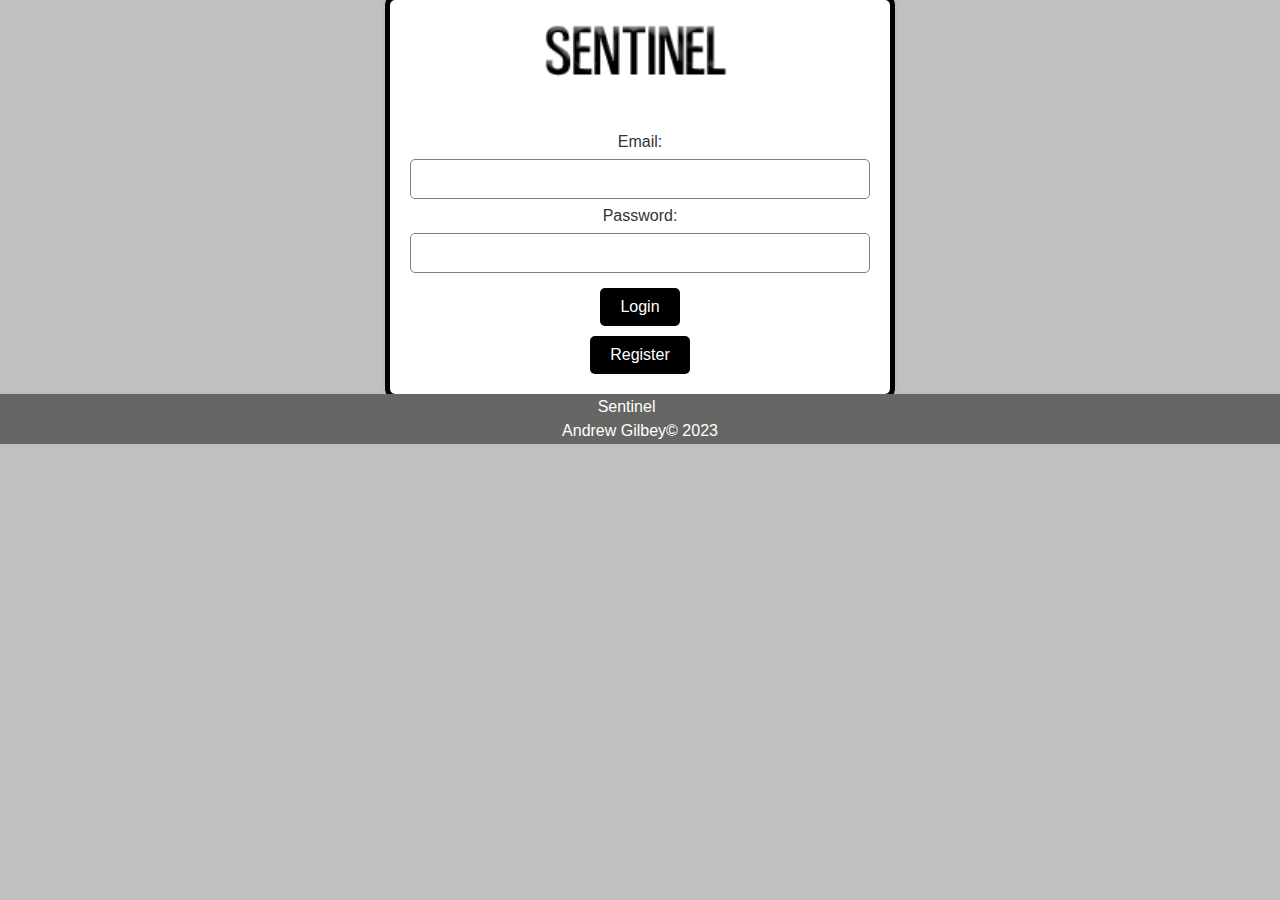
<file: Sentinel/index.html>
<!DOCTYPE html>
<html lang="en">
<head>
	<meta charset="utf-8">
	<title>Login Page</title>
	<link rel="stylesheet" type="text/css" href="style\style.css">
</head>
<body>
	<div class="container">
		<div class="form">
			<img src="images/sent-logo.png" alt="Sentinel" width="200">
            <br><br>
			<label for="email">Email:</label>
			<input type="text" id="email" name="email">
			<label for="password">Password:</label>
			<input type="password" id="password" name="password">
			<button type="submit">Login</button>
			<a href="signup.php"><button type="submit">Register</button></a>
		</div>
	</div>
	<div class="footer">
		<p> &nbsp;&nbsp;&nbsp;&nbsp;&nbsp;&nbsp;&nbsp;&nbsp;Sentinel <br> Andrew Gilbey© 2023 </p>
	</div>
</body>
</html>
</file>
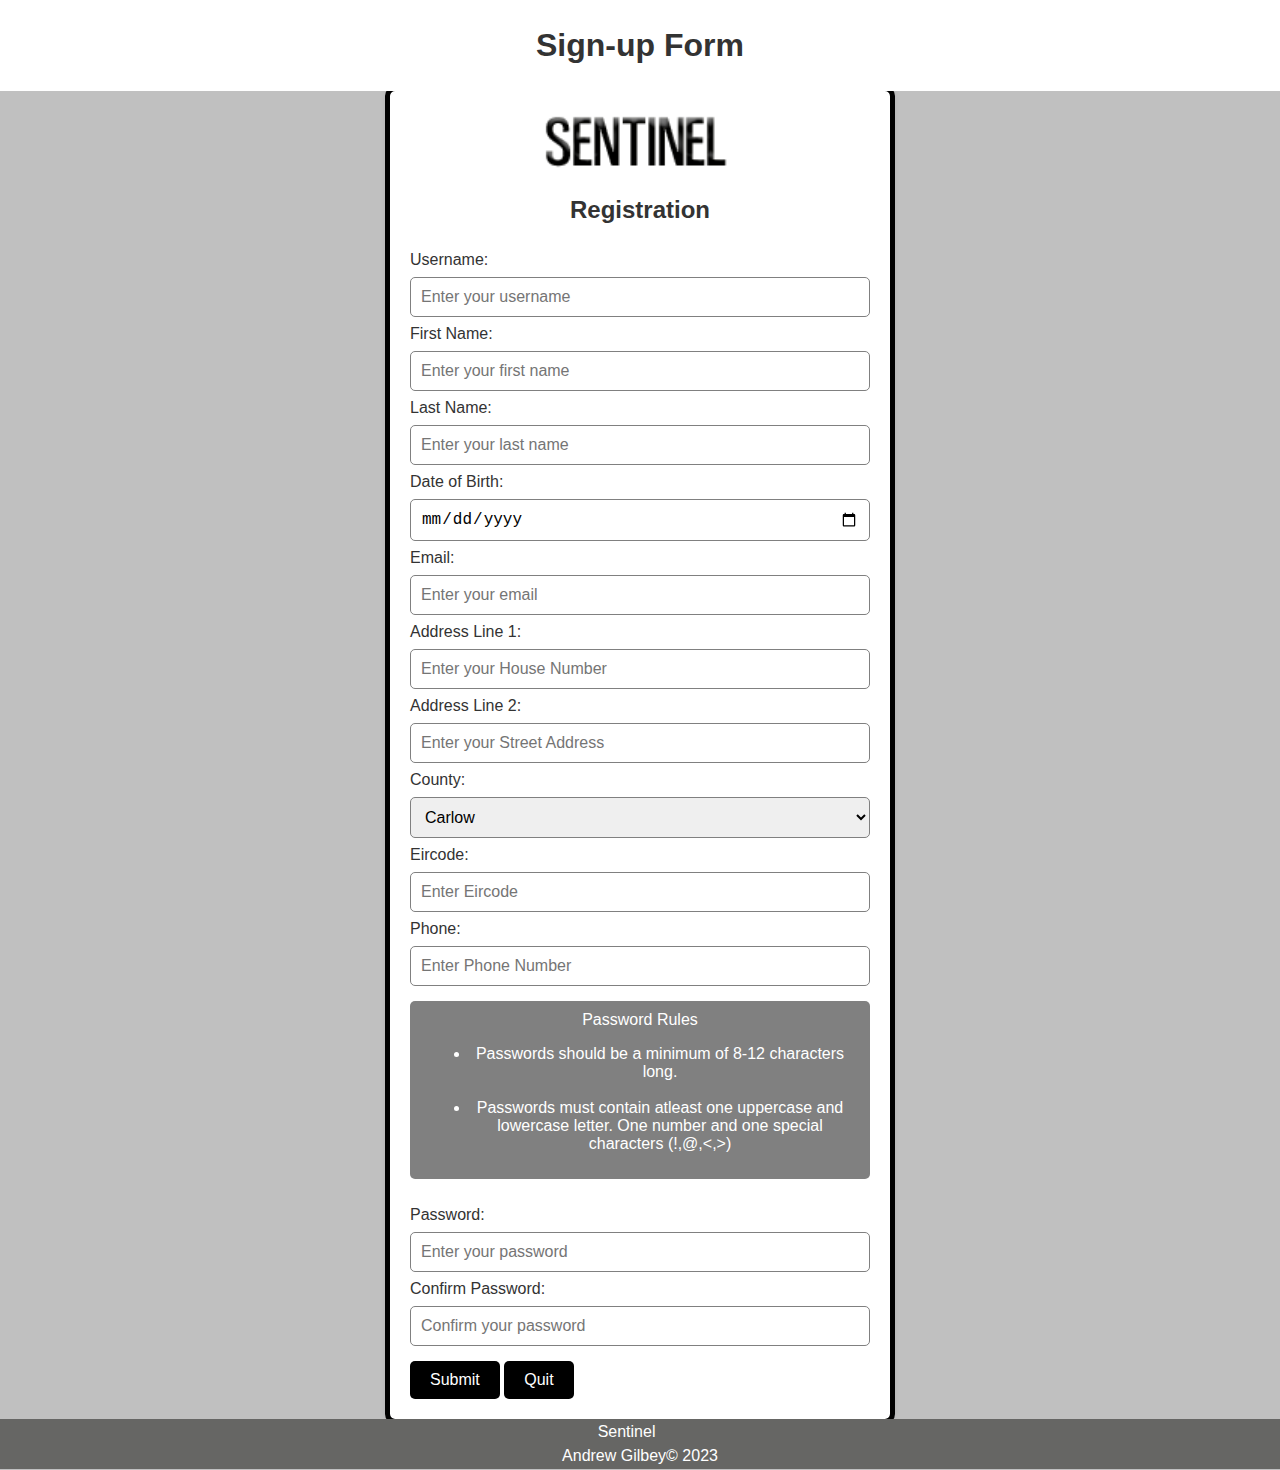
<file: Sentinel/signup.html>
<!DOCTYPE html>
<html lang="en">
<head>
	<meta charset="UTF-8">
	<title>Sign Up</title>
	<link rel="stylesheet" type="text/css" href="style\style.css">
</head>
<body>
	<header>

        <center><h1>Sign-up Form</h1></center>
    </div>
	</header>
	<div class="container"  >
		<div class="form">
            <img src="images/sent-logo.png" alt="Sentinel" width="200">
			<h2>Registration</h2>
			<form method="post" action="includes/signup.inc.php">
				<label for="username">Username:</label>
				<input type="text" id="username" name="username" placeholder="Enter your username" required>
				<label for="firstname">First Name:</label>
				<input type="text" id="firstname" name="firstname" placeholder="Enter your first name" required>
				<label for="lastname">Last Name:</label>
				<input type="text" id="lastname" name="lastname" placeholder="Enter your last name" required>
                <label for="dob">Date of Birth:</label>
				<input type="date" id="dob" name="dob" required>
				<label for="email">Email:</label>
				<input type="email" id="email" name="email" placeholder="Enter your email" required>
				<label for="address">Address Line 1:</label>
				<input type="text" id="address1" name="address1" placeholder="Enter your House Number" required>
                <label for="address">Address Line 2:</label>
				<input type="text" id="address2" name="address2" placeholder="Enter your Street Address" required>

                <label for="county">County:</label>
                <select name="county" id="county">
                    <option value="Carlow">Carlow</option>
                    <option value="Cavan">Cavan</option>
                    <option value="Clare">Clare</option>
                    <option value="Cork">Cork</option>
                    <option value="Donegal">Donegal</option>
                    <option value="Dublin">Dublin</option>
                    <option value="Galway">Galway</option>
                    <option value="Kerry">Kerry</option>
                    <option value="Kildare">Kildare</option>
                    <option value="Kilkenny">Kilkenny</option>
                    <option value="Laois">Laois</option>
                    <option value="Leitrim">Leitrim</option>
                    <option value="Limerick">Limerick</option>
                    <option value="Longford">Longford</option>
                    <option value="Louth">Louth</option>
                    <option value="Mayo">Mayo</option>
                    <option value="Meath">Meath</option>
                    <option value="Monaghan">Monaghan</option>
                    <option value="Offaly">Offaly</option>
                    <option value="Roscommon">Roscommon</option>
                    <option value="Sligo">Sligo</option>
                    <option value="Tipperary">Tipperary</option>
                    <option value="Waterford">Waterford</option>
                    <option value="Westmeath">Westmeath</option>
                    <option value="Wexford">Wexford</option>
                    <option value="Wicklow">Wicklow</option>
                </select>


                <label for="address">Eircode:</label>
				<input type="text" id="eircode" name="eircode" placeholder="Enter Eircode" required>
                <label for="phone">Phone:</label>
				<input type="text" id="phone" name="phone" placeholder="Enter Phone Number" required>
                <center>
                <button class="tooltip" disabled>Password Rules
                    <!--This button is displayed because it's not a button, its a tool tip display-->
                    <span class="tooltiptext">
                        <ul>
                            <li>Passwords should be a minimum of 8-12 characters long.</li><br>
                            <li>Passwords must contain atleast one uppercase and lowercase letter. One number and one special characters (!,@,<,>)</li>
                          </ul> 
                    </span>
                  </button>
                </center><br>

				<label for="password">Password:</label>
				<input type="password" id="password" name="password" placeholder="Enter your password" required>
				<label for="confirm-password">Confirm Password:</label>
				<input type="password" id="confirm-password" name="confirm-password" placeholder="Confirm your password" required>
				<div class="button-container">
					<button type="submit">Submit</button>
                    <a href="index.html">	<button type="button">Quit</button></a>
				</div>
			</form>
		</div>
	</div>
	<footer>
		<div class="footer">
            <p> &nbsp;&nbsp;&nbsp;&nbsp;&nbsp;&nbsp;&nbsp;&nbsp;Sentinel <br> Andrew Gilbey© 2023 </p>
        </div>
	</footer>
</body>
</html>
</file>
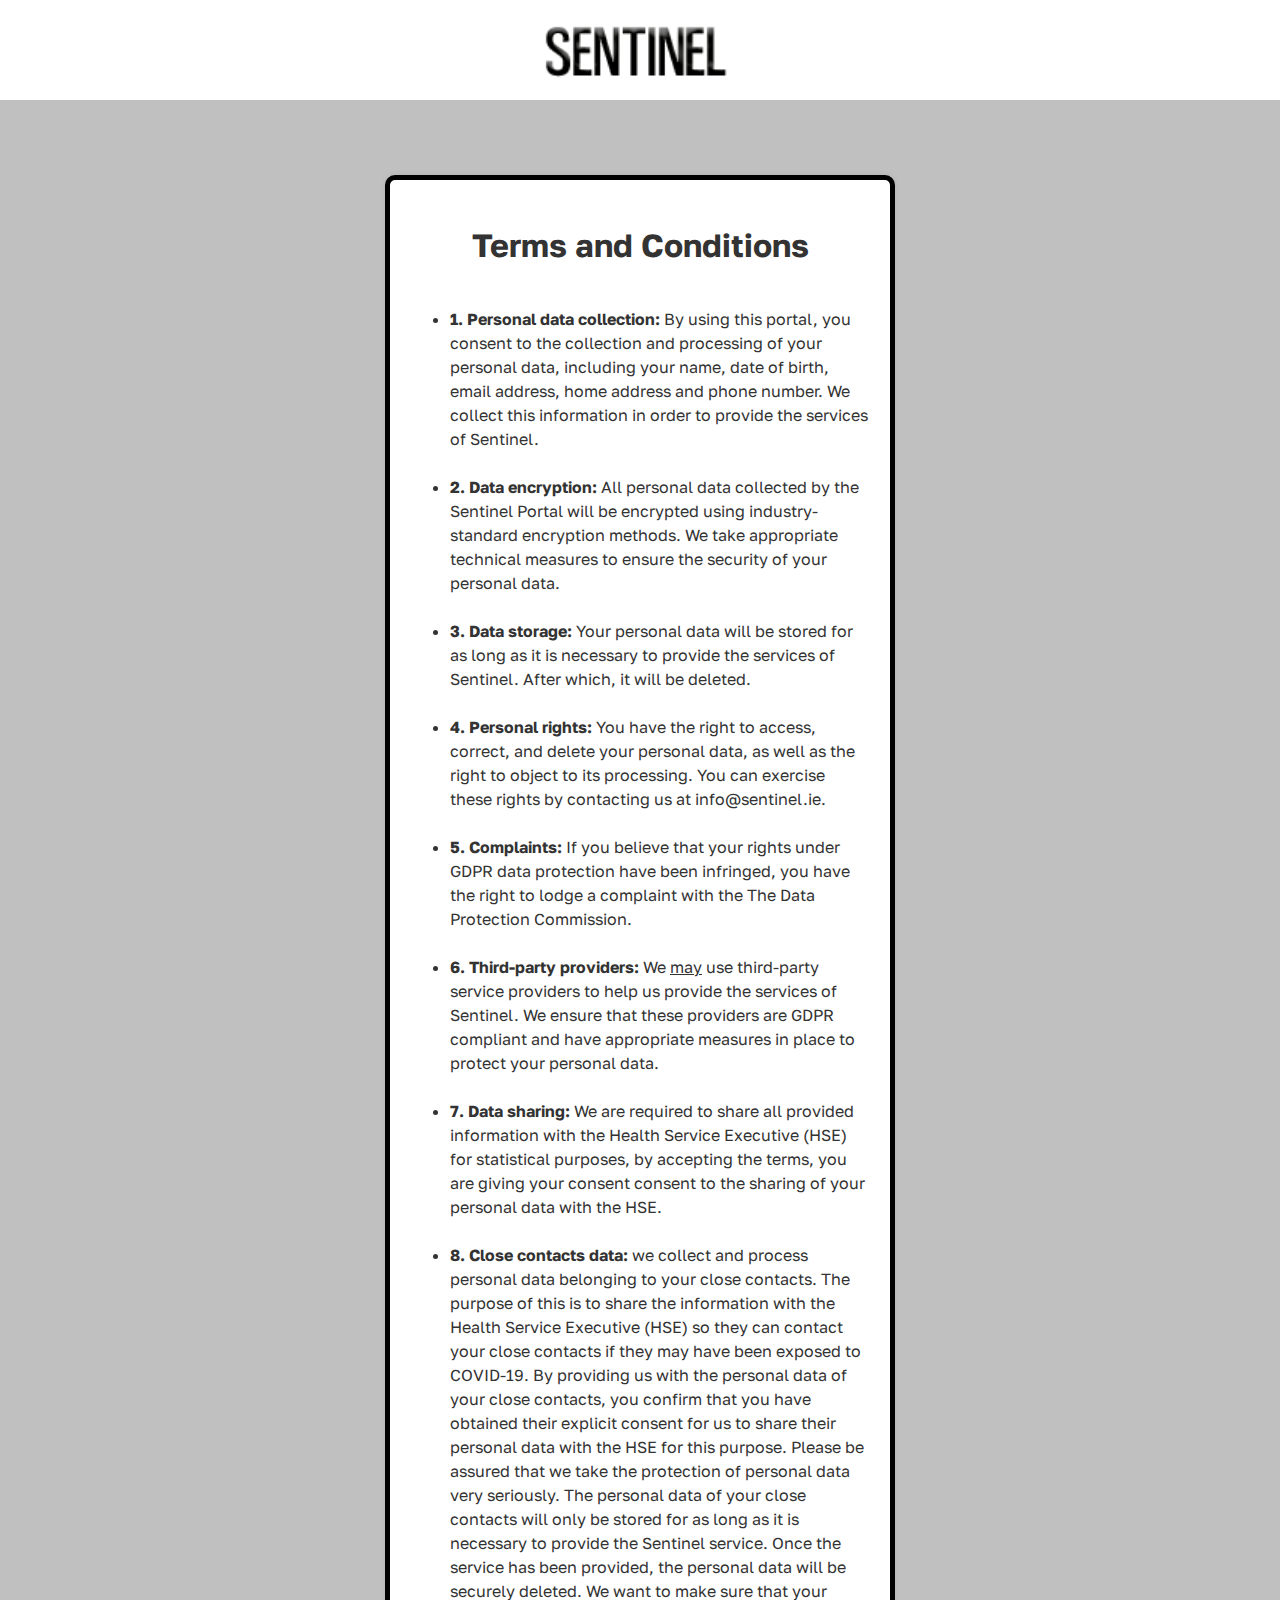
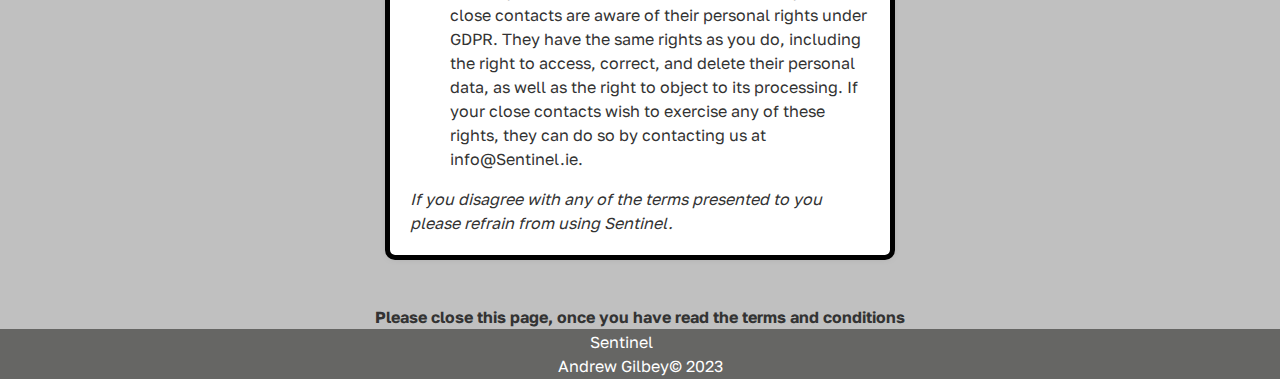
<file: Sentinel/terms.html>
<style>
    @import url('https://fonts.googleapis.com/css2?family=Golos+Text:wght@500&family=Roboto:wght@100&display=swap');
    </style> 
<!DOCTYPE html>
<html lang="en">
<head>
	<meta charset="UTF-8">
	<title>Terms and Conditions</title>
	<link rel="stylesheet" type="text/css" href="style\style.css">
</head>
<body>
	<header>

        <center><h1><img src="images/sent-logo.png" alt="Sentinel" width="200"></h1></center>
    </div>
	</header>
	<div class="wrapper">
        <div class="form">
        <h1>Terms and Conditions</h1>
		<ul>
			<li><b>1. Personal data collection:</b> By using this portal, you consent to the collection and processing of your personal data, 
                including your name, date of birth, email address, home address and phone number. 
                We collect this information in order to provide the services of Sentinel.</li><BR>
			<li><b>2. Data encryption:</b> All personal data collected by the Sentinel Portal will be encrypted using industry-standard encryption methods. 
                We take appropriate technical measures to ensure the security of your personal data.</li><br>
			<li><B>3. Data storage:</B> Your personal data will be stored for as long as it is necessary to provide the services of Sentinel. After which, it will be deleted.</li><BR>
			<li><b>4. Personal rights:</b> You have the right to access, correct, and delete your personal data, as well as the right to object to its processing. 
                You can exercise these rights by contacting us at info@sentinel.ie.</li><br>
			<li><B>5. Complaints:</B> If you believe that your rights under GDPR data protection have been infringed, you have the right to lodge a complaint with the The Data
                 Protection Commission.</li><BR>
			<li><b>6. Third-party providers:</b> We <u>may</u> use third-party service providers to help us provide the services of Sentinel. 
                We ensure that these providers are GDPR compliant and have appropriate measures in place to protect your personal data.</li><br>
            <li><b>7. Data sharing:</b> We are required to share all provided information with the Health Service Executive (HSE) 
                for statistical purposes, by accepting the terms, you are giving your consent consent to the sharing of your personal data with the HSE.</li><br>
            <li><b>8. Close contacts data:</b> we collect and process personal data belonging to your close contacts. 
                The purpose of this is to share the information with the Health Service Executive (HSE) so they can contact your close contacts if they may have been
                 exposed to COVID-19. By providing us with the personal data of your close contacts, you confirm that you have obtained their explicit consent for us to 
                 share their personal data with the HSE for this purpose.
                Please be assured that we take the protection of personal data very seriously. The personal data of your close contacts will only be stored for as long 
                as it is necessary to provide the Sentinel service. Once the service has been provided, the personal data will be securely deleted.   
                We want to make sure that your close contacts are aware of their personal rights under GDPR. They have the same rights as you do, including the 
                right to access, correct, and delete their personal data, as well as the right to object to its processing. If your close contacts wish to 
                exercise any of these rights, they can do so by contacting us at info@Sentinel.ie.</li>
		</ul>
        <I>If you disagree with any of the terms presented to you please refrain from using Sentinel.</I>

    </div>

    </div>
        <center><b>Please close this page, once you have read the terms and conditions</b></center>
    
	<footer>
		<div class="footer">
            <p> &nbsp;&nbsp;&nbsp;&nbsp;&nbsp;&nbsp;&nbsp;&nbsp;Sentinel <br> Andrew Gilbey© 2023 </p>
        </div>
	</footer>

</body>
</html>
</file>
